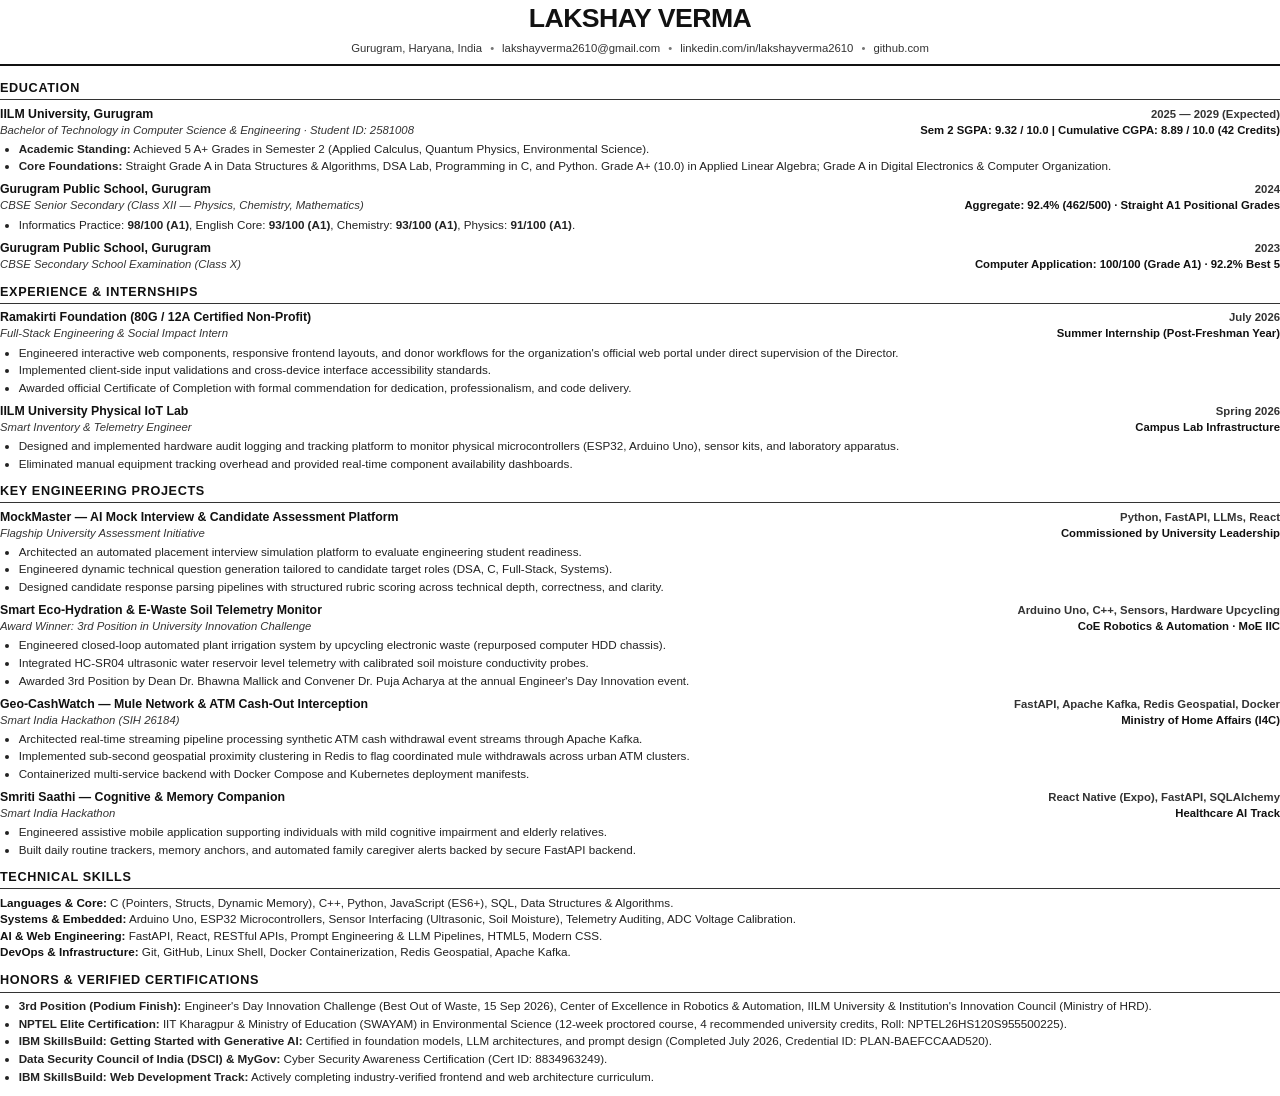
<file: resume.html>
<!DOCTYPE html>
<html lang="en">
<head>
  <meta charset="UTF-8">
  <title>Lakshay Verma — Resume</title>
  <style>
    @page {
      size: letter portrait;
      margin: 0.5in 0.55in 0.5in 0.55in;
    }
    *, *::before, *::after {
      box-sizing: border-box;
      margin: 0;
      padding: 0;
    }
    body {
      font-family: -apple-system, BlinkMacSystemFont, "Segoe UI", Roboto, "Helvetica Neue", Arial, sans-serif;
      font-size: 9.5pt;
      line-height: 1.38;
      color: #111111;
      background: #ffffff;
      -webkit-font-smoothing: antialiased;
    }
    .header {
      text-align: center;
      margin-bottom: 10pt;
      border-bottom: 1.5pt solid #111111;
      padding-bottom: 6pt;
    }
    .name {
      font-size: 20pt;
      font-weight: 800;
      letter-spacing: -0.02em;
      text-transform: uppercase;
      color: #111111;
      margin-bottom: 3pt;
    }
    .contact-line {
      font-size: 8.5pt;
      color: #333333;
      display: flex;
      justify-content: center;
      flex-wrap: wrap;
      gap: 6pt;
    }
    .contact-line a {
      color: #111111;
      text-decoration: none;
    }
    .sep {
      color: #777777;
    }
    .section {
      margin-bottom: 8.5pt;
    }
    .section-title {
      font-size: 9.5pt;
      font-weight: 800;
      text-transform: uppercase;
      letter-spacing: 0.05em;
      color: #111111;
      border-bottom: 0.75pt solid #333333;
      padding-bottom: 1.5pt;
      margin-bottom: 4pt;
    }
    .entry {
      margin-bottom: 5.5pt;
    }
    .entry-header {
      display: flex;
      justify-content: space-between;
      align-items: baseline;
      font-size: 9.25pt;
    }
    .entry-title {
      font-weight: 700;
      color: #111111;
    }
    .entry-date {
      font-size: 8.5pt;
      font-weight: 600;
      color: #333333;
      text-align: right;
    }
    .entry-sub {
      display: flex;
      justify-content: space-between;
      align-items: baseline;
      font-size: 8.5pt;
      color: #333333;
      margin-bottom: 2pt;
    }
    .entry-subtitle {
      font-style: italic;
    }
    .entry-meta {
      font-weight: 600;
      color: #111111;
    }
    ul.bullets {
      list-style-type: disc;
      padding-left: 14pt;
      margin-top: 1.5pt;
    }
    ul.bullets li {
      font-size: 8.75pt;
      color: #222222;
      margin-bottom: 1.5pt;
      line-height: 1.34;
    }
    .skills-block {
      font-size: 8.75pt;
      line-height: 1.42;
      color: #222222;
    }
    .skills-block strong {
      font-weight: 700;
      color: #111111;
    }
    .honors-list {
      list-style-type: disc;
      padding-left: 14pt;
    }
    .honors-list li {
      font-size: 8.75pt;
      color: #222222;
      margin-bottom: 1.5pt;
      line-height: 1.34;
    }
  </style>
</head>
<body>

  <!-- Header -->
  <div class="header">
    <div class="name">Lakshay Verma</div>
    <div class="contact-line">
      <span>Gurugram, Haryana, India</span>
      <span class="sep">•</span>
      <span>lakshayverma2610@gmail.com</span>
      <span class="sep">•</span>
      <span>linkedin.com/in/lakshayverma2610</span>
      <span class="sep">•</span>
      <span>github.com</span>
    </div>
  </div>

  <!-- Education -->
  <div class="section">
    <div class="section-title">Education</div>

    <div class="entry">
      <div class="entry-header">
        <span class="entry-title">IILM University, Gurugram</span>
        <span class="entry-date">2025 — 2029 (Expected)</span>
      </div>
      <div class="entry-sub">
        <span class="entry-subtitle">Bachelor of Technology in Computer Science & Engineering · Student ID: 2581008</span>
        <span class="entry-meta">Sem 2 SGPA: 9.32 / 10.0 | Cumulative CGPA: 8.89 / 10.0 (42 Credits)</span>
      </div>
      <ul class="bullets">
        <li><strong>Academic Standing:</strong> Achieved 5 A+ Grades in Semester 2 (Applied Calculus, Quantum Physics, Environmental Science).</li>
        <li><strong>Core Foundations:</strong> Straight Grade A in Data Structures & Algorithms, DSA Lab, Programming in C, and Python. Grade A+ (10.0) in Applied Linear Algebra; Grade A in Digital Electronics & Computer Organization.</li>
      </ul>
    </div>

    <div class="entry">
      <div class="entry-header">
        <span class="entry-title">Gurugram Public School, Gurugram</span>
        <span class="entry-date">2024</span>
      </div>
      <div class="entry-sub">
        <span class="entry-subtitle">CBSE Senior Secondary (Class XII — Physics, Chemistry, Mathematics)</span>
        <span class="entry-meta">Aggregate: 92.4% (462/500) · Straight A1 Positional Grades</span>
      </div>
      <ul class="bullets">
        <li>Informatics Practice: <strong>98/100 (A1)</strong>, English Core: <strong>93/100 (A1)</strong>, Chemistry: <strong>93/100 (A1)</strong>, Physics: <strong>91/100 (A1)</strong>.</li>
      </ul>
    </div>

    <div class="entry" style="margin-bottom: 2pt;">
      <div class="entry-header">
        <span class="entry-title">Gurugram Public School, Gurugram</span>
        <span class="entry-date">2023</span>
      </div>
      <div class="entry-sub">
        <span class="entry-subtitle">CBSE Secondary School Examination (Class X)</span>
        <span class="entry-meta">Computer Application: 100/100 (Grade A1) · 92.2% Best 5</span>
      </div>
    </div>
  </div>

  <!-- Professional Experience -->
  <div class="section">
    <div class="section-title">Experience & Internships</div>

    <div class="entry">
      <div class="entry-header">
        <span class="entry-title">Ramakirti Foundation (80G / 12A Certified Non-Profit)</span>
        <span class="entry-date">July 2026</span>
      </div>
      <div class="entry-sub">
        <span class="entry-subtitle">Full-Stack Engineering & Social Impact Intern</span>
        <span class="entry-meta">Summer Internship (Post-Freshman Year)</span>
      </div>
      <ul class="bullets">
        <li>Engineered interactive web components, responsive frontend layouts, and donor workflows for the organization's official web portal under direct supervision of the Director.</li>
        <li>Implemented client-side input validations and cross-device interface accessibility standards.</li>
        <li>Awarded official Certificate of Completion with formal commendation for dedication, professionalism, and code delivery.</li>
      </ul>
    </div>

    <div class="entry">
      <div class="entry-header">
        <span class="entry-title">IILM University Physical IoT Lab</span>
        <span class="entry-date">Spring 2026</span>
      </div>
      <div class="entry-sub">
        <span class="entry-subtitle">Smart Inventory & Telemetry Engineer</span>
        <span class="entry-meta">Campus Lab Infrastructure</span>
      </div>
      <ul class="bullets">
        <li>Designed and implemented hardware audit logging and tracking platform to monitor physical microcontrollers (ESP32, Arduino Uno), sensor kits, and laboratory apparatus.</li>
        <li>Eliminated manual equipment tracking overhead and provided real-time component availability dashboards.</li>
      </ul>
    </div>
  </div>

  <!-- Key Projects -->
  <div class="section">
    <div class="section-title">Key Engineering Projects</div>

    <div class="entry">
      <div class="entry-header">
        <span class="entry-title">MockMaster — AI Mock Interview & Candidate Assessment Platform</span>
        <span class="entry-date">Python, FastAPI, LLMs, React</span>
      </div>
      <div class="entry-sub">
        <span class="entry-subtitle">Flagship University Assessment Initiative</span>
        <span class="entry-meta">Commissioned by University Leadership</span>
      </div>
      <ul class="bullets">
        <li>Architected an automated placement interview simulation platform to evaluate engineering student readiness.</li>
        <li>Engineered dynamic technical question generation tailored to candidate target roles (DSA, C, Full-Stack, Systems).</li>
        <li>Designed candidate response parsing pipelines with structured rubric scoring across technical depth, correctness, and clarity.</li>
      </ul>
    </div>

    <div class="entry">
      <div class="entry-header">
        <span class="entry-title">Smart Eco-Hydration & E-Waste Soil Telemetry Monitor</span>
        <span class="entry-date">Arduino Uno, C++, Sensors, Hardware Upcycling</span>
      </div>
      <div class="entry-sub">
        <span class="entry-subtitle">Award Winner: 3rd Position in University Innovation Challenge</span>
        <span class="entry-meta">CoE Robotics & Automation · MoE IIC</span>
      </div>
      <ul class="bullets">
        <li>Engineered closed-loop automated plant irrigation system by upcycling electronic waste (repurposed computer HDD chassis).</li>
        <li>Integrated HC-SR04 ultrasonic water reservoir level telemetry with calibrated soil moisture conductivity probes.</li>
        <li>Awarded 3rd Position by Dean Dr. Bhawna Mallick and Convener Dr. Puja Acharya at the annual Engineer's Day Innovation event.</li>
      </ul>
    </div>

    <div class="entry">
      <div class="entry-header">
        <span class="entry-title">Geo-CashWatch — Mule Network & ATM Cash-Out Interception</span>
        <span class="entry-date">FastAPI, Apache Kafka, Redis Geospatial, Docker</span>
      </div>
      <div class="entry-sub">
        <span class="entry-subtitle">Smart India Hackathon (SIH 26184)</span>
        <span class="entry-meta">Ministry of Home Affairs (I4C)</span>
      </div>
      <ul class="bullets">
        <li>Architected real-time streaming pipeline processing synthetic ATM cash withdrawal event streams through Apache Kafka.</li>
        <li>Implemented sub-second geospatial proximity clustering in Redis to flag coordinated mule withdrawals across urban ATM clusters.</li>
        <li>Containerized multi-service backend with Docker Compose and Kubernetes deployment manifests.</li>
      </ul>
    </div>

    <div class="entry">
      <div class="entry-header">
        <span class="entry-title">Smriti Saathi — Cognitive & Memory Companion</span>
        <span class="entry-date">React Native (Expo), FastAPI, SQLAlchemy</span>
      </div>
      <div class="entry-sub">
        <span class="entry-subtitle">Smart India Hackathon</span>
        <span class="entry-meta">Healthcare AI Track</span>
      </div>
      <ul class="bullets">
        <li>Engineered assistive mobile application supporting individuals with mild cognitive impairment and elderly relatives.</li>
        <li>Built daily routine trackers, memory anchors, and automated family caregiver alerts backed by secure FastAPI backend.</li>
      </ul>
    </div>
  </div>

  <!-- Technical Skills -->
  <div class="section">
    <div class="section-title">Technical Skills</div>
    <div class="skills-block">
      <p><strong>Languages & Core:</strong> C (Pointers, Structs, Dynamic Memory), C++, Python, JavaScript (ES6+), SQL, Data Structures & Algorithms.</p>
      <p><strong>Systems & Embedded:</strong> Arduino Uno, ESP32 Microcontrollers, Sensor Interfacing (Ultrasonic, Soil Moisture), Telemetry Auditing, ADC Voltage Calibration.</p>
      <p><strong>AI & Web Engineering:</strong> FastAPI, React, RESTful APIs, Prompt Engineering & LLM Pipelines, HTML5, Modern CSS.</p>
      <p><strong>DevOps & Infrastructure:</strong> Git, GitHub, Linux Shell, Docker Containerization, Redis Geospatial, Apache Kafka.</p>
    </div>
  </div>

  <!-- Honors & Certifications -->
  <div class="section">
    <div class="section-title">Honors & Verified Certifications</div>
    <ul class="honors-list">
      <li><strong>3rd Position (Podium Finish):</strong> Engineer's Day Innovation Challenge (Best Out of Waste, 15 Sep 2026), Center of Excellence in Robotics & Automation, IILM University & Institution's Innovation Council (Ministry of HRD).</li>
      <li><strong>NPTEL Elite Certification:</strong> IIT Kharagpur & Ministry of Education (SWAYAM) in Environmental Science (12-week proctored course, 4 recommended university credits, Roll: NPTEL26HS120S955500225).</li>
      <li><strong>IBM SkillsBuild: Getting Started with Generative AI:</strong> Certified in foundation models, LLM architectures, and prompt design (Completed July 2026, Credential ID: PLAN-BAEFCCAAD520).</li>
      <li><strong>Data Security Council of India (DSCI) & MyGov:</strong> Cyber Security Awareness Certification (Cert ID: 8834963249).</li>
      <li><strong>IBM SkillsBuild: Web Development Track:</strong> Actively completing industry-verified frontend and web architecture curriculum.</li>
    </ul>
  </div>

</body>
</html>
</file>
